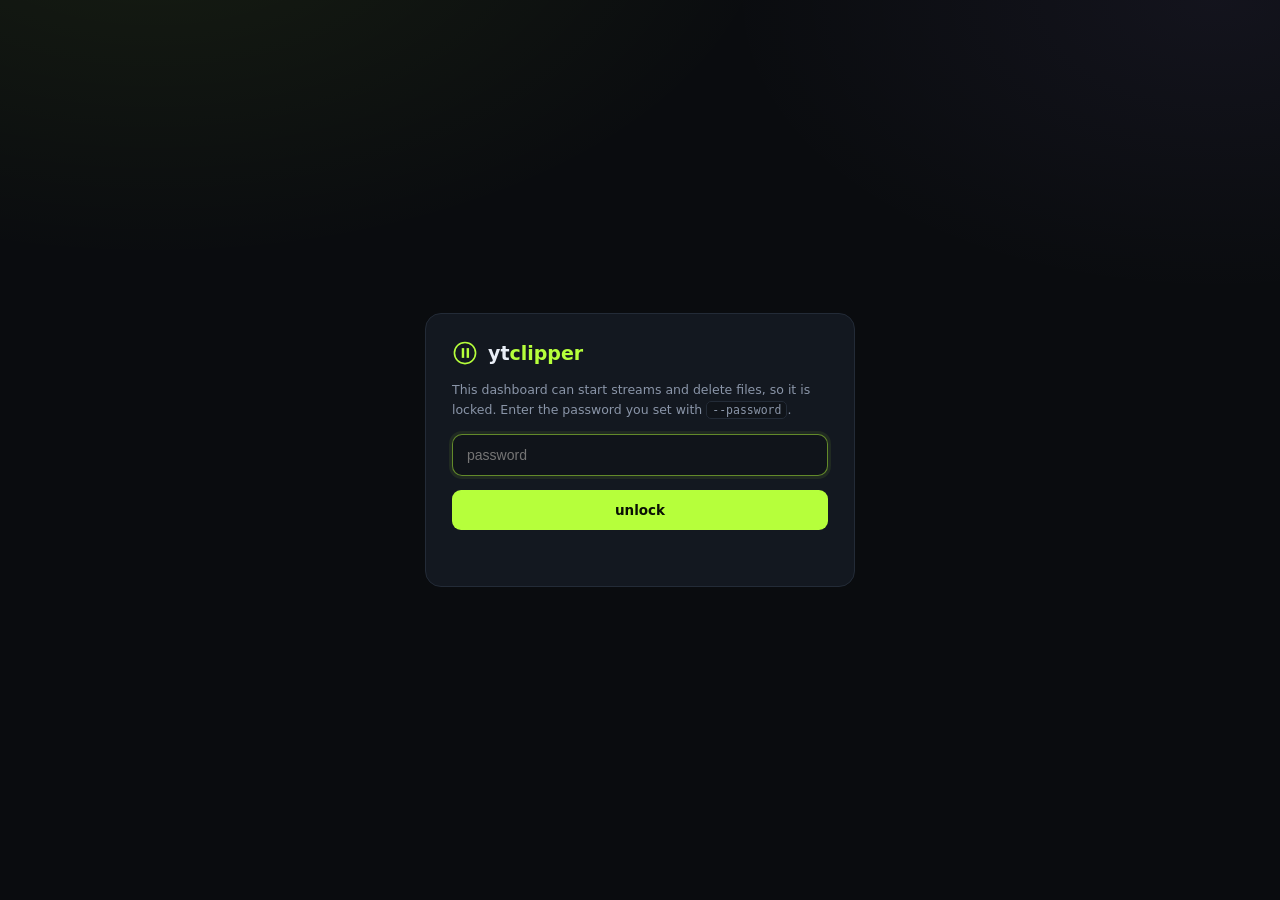
<file: static/login.html>
<!doctype html>
<html lang="en">
<head>
<meta charset="utf-8">
<meta name="viewport" content="width=device-width, initial-scale=1">
<title>ytclipper · sign in</title>
<link rel="stylesheet" href="/static/style.css">
</head>
<body class="login-body">
  <form class="login-card" id="login-form" autocomplete="on">
    <div class="login-brand">
      <svg viewBox="0 0 32 32" aria-hidden="true">
        <circle cx="16" cy="16" r="13" fill="none" stroke="currentColor" stroke-width="2"/>
        <rect x="12" y="10" width="3" height="12" fill="currentColor"/>
        <rect x="18" y="10" width="3" height="12" fill="currentColor"/>
      </svg>
      <span>yt<em>clipper</em></span>
    </div>
    <p class="muted">
      This dashboard can start streams and delete files, so it is locked.
      Enter the password you set with <code>--password</code>.
    </p>
    <input id="password" type="password" name="password" placeholder="password"
           autocomplete="current-password" required autofocus>
    <button class="go" type="submit">unlock</button>
    <p class="login-error" id="login-error"></p>
  </form>
  <script src="/static/login.js"></script>
</body>
</html>
</file>
<file: static/style.css>
:root {
  --bg: #0a0c0f;
  --bg-soft: #10141a;
  --panel: #131820;
  --panel-2: #171d26;
  --line: #232b37;
  --line-soft: #1b222c;
  --text: #e9eef6;
  --muted: #8a95a8;
  --dim: #5d6879;
  --lime: #b6ff3b;
  --lime-dim: #86c31f;
  --rose: #ff4d6d;
  --amber: #ffb340;
  --violet: #a78bfa;
  --radius: 16px;
  --mono: ui-monospace, "SF Mono", "Cascadia Mono", "JetBrains Mono", Consolas, monospace;
}

* { box-sizing: border-box; }

html, body {
  margin: 0;
  padding: 0;
  background: var(--bg);
  color: var(--text);
  font-family: "Segoe UI", system-ui, -apple-system, sans-serif;
  -webkit-font-smoothing: antialiased;
}

body {
  background-image:
    radial-gradient(900px 500px at 12% -10%, rgba(182, 255, 59, 0.07), transparent 70%),
    radial-gradient(700px 420px at 95% 0%, rgba(167, 139, 250, 0.06), transparent 70%);
  min-height: 100vh;
}

.app { max-width: 1420px; margin: 0 auto; padding: 22px 24px 48px; }

/* ---------------------------------------------------------------- header */
.top {
  display: flex;
  align-items: center;
  gap: 22px;
  padding: 14px 18px;
  border: 1px solid var(--line);
  border-radius: var(--radius);
  background: linear-gradient(180deg, rgba(23, 29, 38, 0.9), rgba(16, 20, 26, 0.9));
  backdrop-filter: blur(8px);
  margin-bottom: 16px;
  flex-wrap: wrap;
}

.brand {
  display: flex;
  align-items: center;
  gap: 10px;
  font-size: 19px;
  letter-spacing: -0.02em;
  font-weight: 600;
  color: var(--text);
  white-space: nowrap;
}
.brand svg { width: 26px; height: 26px; color: var(--lime); }
.brand em { font-style: normal; color: var(--lime); font-weight: 700; }

.stream { display: flex; align-items: center; gap: 11px; min-width: 0; flex: 1; }
.stream-text { min-width: 0; }
.stream-title {
  font-size: 14px;
  font-weight: 600;
  white-space: nowrap;
  overflow: hidden;
  text-overflow: ellipsis;
  max-width: 58vw;
}
.stream-sub { font-size: 12px; color: var(--muted); margin-top: 2px; }

.live-dot {
  width: 10px;
  height: 10px;
  border-radius: 50%;
  background: var(--dim);
  flex: none;
  box-shadow: 0 0 0 0 rgba(255, 77, 109, 0.5);
}
.live-dot.on { background: var(--rose); animation: pulse 2s infinite; }
.live-dot.wait { background: var(--amber); animation: pulse 2.6s infinite; }
@keyframes pulse {
  0% { box-shadow: 0 0 0 0 rgba(255, 77, 109, 0.45); }
  70% { box-shadow: 0 0 0 9px rgba(255, 77, 109, 0); }
  100% { box-shadow: 0 0 0 0 rgba(255, 77, 109, 0); }
}

.stats { display: flex; gap: 8px; margin-left: auto; }.stat {
  background: var(--panel-2);
  border: 1px solid var(--line-soft);
  border-radius: 11px;
  padding: 7px 12px;
  min-width: 82px;
}
.stat .k { display: block; font-size: 10px; letter-spacing: 0.13em; text-transform: uppercase; color: var(--dim); }
.stat .v { display: block; font-family: var(--mono); font-size: 15px; margin-top: 2px; }

/* ---------------------------------------------------------------- url bar */
.urlbar {
  display: flex;
  align-items: center;
  gap: 10px;
  padding: 10px 12px;
  margin-bottom: 16px;
}
.url-input-wrap {
  flex: 1;
  display: flex;
  align-items: center;
  gap: 9px;
  min-width: 0;
  background: var(--bg-soft);
  border: 1px solid var(--line);
  border-radius: 10px;
  padding: 0 12px;
  transition: border-color 0.15s ease, box-shadow 0.15s ease;
}
.url-input-wrap:focus-within {
  border-color: rgba(182, 255, 59, 0.45);
  box-shadow: 0 0 0 3px rgba(182, 255, 59, 0.08);
}
.url-icon { width: 15px; height: 15px; color: var(--dim); flex: none; }
.url-input-wrap input {
  flex: 1;
  min-width: 0;
  background: transparent;
  border: 0;
  outline: none;
  color: var(--text);
  font-family: var(--mono);
  font-size: 12.5px;
  padding: 11px 0;
}
.url-input-wrap input::placeholder { color: var(--dim); }
button.go {
  background: var(--lime);
  color: #0a1005;
  border: 0;
  border-radius: 9px;
  padding: 10px 20px;
  font-weight: 700;
  font-size: 12.5px;
  font-family: inherit;
  cursor: pointer;
  transition: filter 0.15s ease, transform 0.08s ease;
}
button.go:hover { filter: brightness(1.05); }
button.go:active { transform: translateY(1px); }
button.go:disabled { opacity: 0.55; cursor: progress; }
.urlbar .ghost { white-space: nowrap; }
.cookies {
  background: var(--bg-soft);
  border: 1px solid var(--line);
  color: var(--muted);
  border-radius: 10px;
  padding: 10px 8px;
  font-family: var(--mono);
  font-size: 11.5px;
  outline: none;
  cursor: pointer;
  max-width: 168px;
  transition: border-color 0.15s ease, color 0.15s ease;
}
.cookies:hover, .cookies:focus { border-color: #39465a; color: var(--text); }

.livepanel { grid-column: 1; }
.live-frame {
  position: relative;
  width: 100%;
  aspect-ratio: 16 / 9;
  max-height: 46vh;
  background: #05070a;
  border: 1px solid var(--line-soft);
  border-radius: 12px;
  overflow: hidden;
  display: grid;
  place-items: center;
}
.live-frame video {
  width: 100%;
  height: 100%;
  object-fit: contain;
  background: #000;
  display: block;
}
.live-overlay {
  position: absolute;
  inset: 0;
  display: grid;
  place-items: center;
  text-align: center;
  padding: 0 20px;
  font-size: 13px;
  color: var(--dim);
  background: rgba(5, 7, 10, 0.78);
  transition: opacity 0.2s ease;
}
.live-overlay.hidden { opacity: 0; pointer-events: none; }
.live-status { display: flex; align-items: center; gap: 8px; }
.live-tag {
  font-family: var(--mono);
  font-size: 10px;
  letter-spacing: 0.12em;
  text-transform: uppercase;
  color: var(--dim);
  border: 1px solid var(--line);
  padding: 3px 8px;
  border-radius: 6px;
}
.live-tag.on {
  color: #fff;
  background: var(--rose);
  border-color: transparent;
  animation: pulse 2s infinite;
}

/* ---------------------------------------------------------------- layout */
main {
  display: grid;
  grid-template-columns: minmax(0, 1.55fr) minmax(320px, 0.9fr);
  gap: 16px;
  align-items: start;
}
.control { grid-column: 1; }
.clips-section { grid-column: 1; }
.logpanel {
  grid-column: 2;
  grid-row: 1 / span 3;
  position: sticky;
  top: 16px;
  max-height: calc(100vh - 40px);
  display: flex;
  flex-direction: column;
}

.panel {
  background: var(--panel);
  border: 1px solid var(--line);
  border-radius: var(--radius);
  padding: 16px;
}

.panel-head {
  display: flex;
  align-items: center;
  justify-content: space-between;
  gap: 12px;
  margin-bottom: 14px;
}
.panel-head h2 {
  margin: 0;
  font-size: 12px;
  font-weight: 600;
  letter-spacing: 0.16em;
  text-transform: uppercase;
  color: var(--muted);
}
.count {
  font-family: var(--mono);
  font-size: 11px;
  color: var(--bg);
  background: var(--lime);
  border-radius: 20px;
  padding: 1px 7px;
  margin-left: 4px;
}
.head-actions { display: flex; align-items: center; gap: 10px; min-width: 0; }
#clips-dir { max-width: 240px; overflow: hidden; text-overflow: ellipsis; white-space: nowrap; }

/* ------------------------------------------------------------ clip button */
.clip-btn {
  position: relative;
  width: 100%;
  display: flex;
  align-items: center;
  justify-content: center;
  gap: 14px;
  padding: 30px 20px;
  border: 0;
  border-radius: 14px;
  background: linear-gradient(180deg, #c7ff5c, var(--lime) 55%, #a4ec2c);
  color: #0a1005;
  font-size: 30px;
  font-weight: 800;
  letter-spacing: 0.04em;
  cursor: pointer;
  box-shadow: 0 10px 34px -14px rgba(182, 255, 59, 0.75), inset 0 1px 0 rgba(255, 255, 255, 0.55);
  transition: transform 0.09s ease, box-shadow 0.18s ease, filter 0.18s ease;
  overflow: hidden;
}
.clip-btn:hover { filter: brightness(1.04); box-shadow: 0 16px 44px -14px rgba(182, 255, 59, 0.85), inset 0 1px 0 rgba(255,255,255,.6); }
.clip-btn:active { transform: translateY(2px) scale(0.995); }
.clip-btn[disabled] { filter: grayscale(0.4) brightness(0.9); cursor: progress; }
.clip-btn .clip-rec {
  width: 16px; height: 16px; border-radius: 50%;
  background: #0a1005;
  animation: rec 1.6s ease-in-out infinite;
}
@keyframes rec { 0%, 100% { opacity: 1; } 50% { opacity: 0.25; } }
.clip-hint {
  position: absolute;
  right: 14px;
  bottom: 10px;
  font-family: var(--mono);
  font-size: 10px;
  letter-spacing: 0.1em;
  text-transform: uppercase;
  background: rgba(10, 16, 5, 0.14);
  border: 1px solid rgba(10, 16, 5, 0.18);
  padding: 2px 7px;
  border-radius: 6px;
  opacity: 0.75;
}
.clip-note {
  margin-top: 10px;
  font-size: 12.5px;
  color: var(--muted);
  min-height: 18px;
}
.clip-note.hot { color: var(--lime); font-family: var(--mono); }

.window {
  display: flex;
  align-items: flex-end;
  gap: 14px;
  margin-top: 16px;
  padding-top: 16px;
  border-top: 1px solid var(--line-soft);
  flex-wrap: wrap;
}
.window label { font-size: 11px; letter-spacing: 0.12em; text-transform: uppercase; color: var(--dim); }
.num {
  display: flex;
  align-items: center;
  gap: 6px;
  margin-top: 5px;
  background: var(--bg-soft);
  border: 1px solid var(--line);
  border-radius: 9px;
  padding: 6px 10px;
}
.num input {
  width: 42px;
  background: transparent;
  border: 0;
  color: var(--text);
  font-family: var(--mono);
  font-size: 14px;
  outline: none;
}
.num span { color: var(--dim); font-size: 11px; }
.window .ghost { margin-left: auto; }

/* ---------------------------------------------------------------- meter */
.meter { margin-top: 18px; }
.meter-head { display: flex; justify-content: space-between; font-size: 11px; letter-spacing: 0.12em; text-transform: uppercase; color: var(--dim); }
.meter-track {
  position: relative;
  height: 12px;
  margin-top: 8px;
  border-radius: 6px;
  background: #0b0f14;
  border: 1px solid var(--line-soft);
  overflow: hidden;
}
.meter-fill {
  height: 100%;
  width: 0%;
  background: linear-gradient(90deg, #3ddc97, var(--lime) 65%, var(--amber) 88%, var(--rose));
  transition: width 0.28s ease;
  border-radius: 6px;
}
.meter-base, .meter-trig { position: absolute; top: 0; bottom: 0; width: 2px; }
.meter-base { background: rgba(167, 139, 250, 0.85); }
.meter-trig { background: rgba(255, 255, 255, 0.55); }
.meter-foot { display: flex; justify-content: space-between; margin-top: 7px; font-size: 12px; color: var(--muted); }

/* ---------------------------------------------------------------- log */
.logpanel .log {
  overflow-y: auto;
  font-family: var(--mono);
  font-size: 11.5px;
  line-height: 1.55;
  padding-right: 4px;
  flex: 1;
  min-height: 240px;
}
.log-line { display: flex; gap: 8px; padding: 2px 0; border-bottom: 1px solid rgba(35, 43, 55, 0.35); }
.log-line .t { color: var(--dim); flex: none; }
.log-line .m { color: #b9c4d4; min-width: 0; overflow-wrap: anywhere; }
.log-line.warn .m { color: var(--amber); }
.log-line.error .m { color: var(--rose); }
.log-line.clip .m { color: var(--lime); }

/* ---------------------------------------------------------------- clips */
.clips-section {
  background: var(--panel);
  border: 1px solid var(--line);
  border-radius: var(--radius);
  padding: 16px;
}
.clips {
  display: grid;
  grid-template-columns: repeat(auto-fill, minmax(238px, 1fr));
  gap: 14px;
}
.clip-card {
  background: var(--panel-2);
  border: 1px solid var(--line-soft);
  border-radius: 13px;
  overflow: hidden;
  display: flex;
  flex-direction: column;
  transition: transform 0.14s ease, border-color 0.14s ease;
}
.clip-card:hover { transform: translateY(-2px); border-color: #2e3948; }
.clip-card.new { animation: flash 1.6s ease; }
@keyframes flash {
  0% { box-shadow: 0 0 0 0 rgba(182, 255, 59, 0.55); }
  100% { box-shadow: 0 0 0 16px rgba(182, 255, 59, 0); }
}
.clip-thumb {
  position: relative;
  aspect-ratio: 16 / 9;
  background: #0a0d12 center/cover no-repeat;
  display: flex;
  align-items: center;
  justify-content: center;
}
.clip-thumb img { width: 100%; height: 100%; object-fit: cover; display: block; }
.play {
  position: absolute;
  inset: 0;
  margin: auto;
  width: 46px;
  height: 46px;
  border-radius: 50%;
  border: 1px solid rgba(255, 255, 255, 0.35);
  background: rgba(8, 12, 16, 0.55);
  backdrop-filter: blur(4px);
  color: #fff;
  display: grid;
  place-items: center;
  cursor: pointer;
  opacity: 0;
  transition: opacity 0.16s ease, transform 0.16s ease;
}
.clip-thumb:hover .play, .clip-card:focus-within .play { opacity: 1; }
.play:hover { transform: scale(1.06); background: var(--lime); color: #080c02; border-color: transparent; }
.play svg { width: 16px; height: 16px; margin-left: 2px; }
.dur {
  position: absolute;
  right: 8px;
  bottom: 8px;
  font-family: var(--mono);
  font-size: 10.5px;
  background: rgba(5, 8, 12, 0.85);
  border-radius: 5px;
  padding: 2px 6px;
  color: #dbe4ef;
}
.cc {
  font-family: var(--mono);
  font-size: 10px;
  font-weight: 700;
  letter-spacing: 0.08em;
  padding: 2px 5px;
  border-radius: 4px;
  background: rgba(182, 255, 59, 0.92);
  color: #0a1005;
}
.v9 {
  font-family: var(--mono);
  font-size: 10px;
  font-weight: 700;
  letter-spacing: 0.06em;
  padding: 2px 5px;
  border-radius: 4px;
  background: rgba(167, 139, 250, 0.92);
  color: #120a1f;
}
.v9-row {
  display: flex;
  align-items: center;
  gap: 9px;
  margin-top: 7px;
  padding-top: 8px;
  border-top: 1px solid var(--line-soft);
}
.v9-thumb {
  width: 44px;
  height: 78px;
  object-fit: cover;
  border-radius: 6px;
  border: 1px solid var(--line);
  background: #0a0d12;
  cursor: pointer;
  flex: none;
}
.v9-thumb:hover { border-color: var(--violet); }
.v9-info { display: flex; flex-wrap: wrap; align-items: center; gap: 6px; }
.v9-label {
  width: 100%;
  font-size: 10px;
  letter-spacing: 0.1em;
  text-transform: uppercase;
  color: var(--violet);
}
.thumb-chips {
  position: absolute;
  left: 8px;
  bottom: 8px;
  display: flex;
  align-items: center;
  gap: 4px;
}
.build-line {
  margin-top: 12px;
  font-family: var(--mono);
  font-size: 10.5px;
  color: var(--dim);
  display: flex;
  flex-wrap: wrap;
  gap: 14px;
}
.build-line b { color: var(--muted); font-weight: 600; }
.badge {
  position: absolute;
  left: 8px;
  top: 8px;
  font-size: 10px;
  letter-spacing: 0.1em;
  text-transform: uppercase;
  padding: 3px 7px;
  border-radius: 5px;
  background: rgba(5, 8, 12, 0.82);
  border: 1px solid var(--line);
  color: var(--muted);
}
.badge.audio { color: var(--lime); border-color: rgba(182, 255, 59, 0.35); }
.badge.chat { color: var(--violet); border-color: rgba(167, 139, 250, 0.35); }
.badge.manual { color: #7dd3fc; border-color: rgba(125, 211, 252, 0.35); }

.clip-body { padding: 10px 11px 9px; display: flex; flex-direction: column; gap: 5px; }
.clip-title { font-size: 12.5px; font-weight: 600; }
.clip-meta { font-size: 11px; color: var(--dim); font-family: var(--mono); }
.clip-detail { font-size: 11.5px; color: var(--muted); overflow: hidden; text-overflow: ellipsis; white-space: nowrap; }
.clip-actions { display: flex; gap: 6px; margin-top: 4px; }
.icon-btn {
  background: transparent;
  border: 1px solid var(--line);
  color: var(--muted);
  border-radius: 7px;
  padding: 4px 8px;
  font-size: 11px;
  cursor: pointer;
  text-decoration: none;
  transition: 0.14s ease;
}
.icon-btn:hover { color: var(--text); border-color: #39465a; background: #1d2531; }
.icon-btn.danger:hover { color: var(--rose); border-color: rgba(255, 77, 109, 0.45); }

.empty {
  border: 1px dashed var(--line);
  border-radius: 12px;
  padding: 34px 18px;
  text-align: center;
  color: var(--muted);
}
.empty p { margin: 3px 0; }

/* ---------------------------------------------------------------- widgets */
.switch { display: flex; align-items: center; gap: 9px; cursor: pointer; user-select: none; }
.switches { display: flex; align-items: center; gap: 16px; flex-wrap: wrap; }
.switch input { position: absolute; opacity: 0; pointer-events: none; }
.switch .track {
  width: 38px;
  height: 21px;
  border-radius: 20px;
  background: #2a3341;
  border: 1px solid var(--line);
  position: relative;
  transition: background 0.16s ease;
  flex: none;
}
.switch .thumb {
  position: absolute;
  top: 2px;
  left: 2px;
  width: 15px;
  height: 15px;
  border-radius: 50%;
  background: #93a0b4;
  transition: transform 0.16s ease, background 0.16s ease;
}
.switch input:checked + .track { background: rgba(182, 255, 59, 0.2); border-color: rgba(182, 255, 59, 0.5); }
.switch input:checked + .track .thumb { transform: translateX(17px); background: var(--lime); }
.switch-label { font-size: 12px; color: var(--muted); }

button.ghost, a.ghost {
  background: transparent;
  border: 1px solid var(--line);
  color: var(--muted);
  border-radius: 9px;
  padding: 8px 13px;
  font-size: 12px;
  font-family: inherit;
  cursor: pointer;
  text-decoration: none;
  transition: 0.14s ease;
}
button.ghost:hover, a.ghost:hover { color: var(--text); border-color: #3a4759; background: #1a212b; }
.ghost.small { padding: 5px 10px; font-size: 11.5px; }

.muted { color: var(--muted); }
.small { font-size: 11.5px; }

/* ---------------------------------------------------------------- login */
.login-body {
  min-height: 100vh;
  display: grid;
  place-items: center;
  padding: 24px;
}
.login-card {
  width: min(430px, 100%);
  background: var(--panel);
  border: 1px solid var(--line);
  border-radius: 16px;
  padding: 26px;
  display: flex;
  flex-direction: column;
  gap: 14px;
}
.login-brand {
  display: flex;
  align-items: center;
  gap: 10px;
  font-size: 19px;
  font-weight: 600;
}
.login-brand svg { width: 26px; height: 26px; color: var(--lime); }
.login-brand em { font-style: normal; color: var(--lime); font-weight: 700; }
.login-card p { margin: 0; font-size: 12.5px; line-height: 1.55; }
.login-card code {
  font-family: var(--mono);
  font-size: 11.5px;
  background: var(--bg-soft);
  border: 1px solid var(--line);
  border-radius: 5px;
  padding: 1px 5px;
}
.login-card input {
  background: var(--bg-soft);
  border: 1px solid var(--line);
  border-radius: 10px;
  padding: 12px 14px;
  color: var(--text);
  font-size: 14px;
  outline: none;
}
.login-card input:focus {
  border-color: rgba(182, 255, 59, 0.5);
  box-shadow: 0 0 0 3px rgba(182, 255, 59, 0.08);
}
.login-card .go { padding: 12px; font-size: 13.5px; }
.login-error { color: var(--rose); font-size: 12px; min-height: 16px; }

/* ---------------------------------------------------------------- modal */
.modal {
  position: fixed;
  inset: 0;
  background: rgba(4, 6, 9, 0.82);
  backdrop-filter: blur(6px);
  display: grid;
  place-items: center;
  padding: 26px;
  z-index: 50;
}
.modal[hidden] { display: none; }
.modal-body { width: min(1100px, 100%); }
.modal video {
  width: 100%;
  max-height: 76vh;
  border-radius: 14px;
  background: #000;
  border: 1px solid var(--line);
  display: block;
}
.modal-bar {
  display: flex;
  align-items: center;
  justify-content: space-between;
  gap: 12px;
  margin-top: 10px;
  font-family: var(--mono);
  font-size: 12px;
  color: var(--muted);
}
.modal-actions { display: flex; gap: 8px; }

/* ---------------------------------------------------------------- toasts */
.toasts {
  position: fixed;
  right: 18px;
  bottom: 18px;
  display: flex;
  flex-direction: column;
  gap: 9px;
  z-index: 60;
  pointer-events: none;
}
.toast {
  background: #182028;
  border: 1px solid #2c3a49;
  border-left: 3px solid var(--lime);
  border-radius: 10px;
  padding: 11px 15px;
  font-size: 12.5px;
  color: var(--text);
  box-shadow: 0 14px 34px -12px rgba(0, 0, 0, 0.8);
  animation: toast-in 0.22s ease;
  pointer-events: auto;
  max-width: 340px;
}
.toast.error { border-left-color: var(--rose); }
.toast .sub { color: var(--muted); font-size: 11.5px; margin-top: 3px; }
@keyframes toast-in { from { opacity: 0; transform: translateY(8px); } to { opacity: 1; transform: none; } }

/* ---------------------------------------------------------------- responsive */
@media (max-width: 980px) {
  .app { padding: 14px 14px 40px; }
  main { grid-template-columns: minmax(0, 1fr); }
  .control, .clips-section, .logpanel, .livepanel { grid-column: 1; grid-row: auto; }
  .logpanel { position: static; max-height: 340px; }
  .stream-title { max-width: 70vw; }
  .clip-btn { font-size: 24px; padding: 24px 16px; }
  .stats { width: 100%; }
  .stat { flex: 1; }
}
</file>
